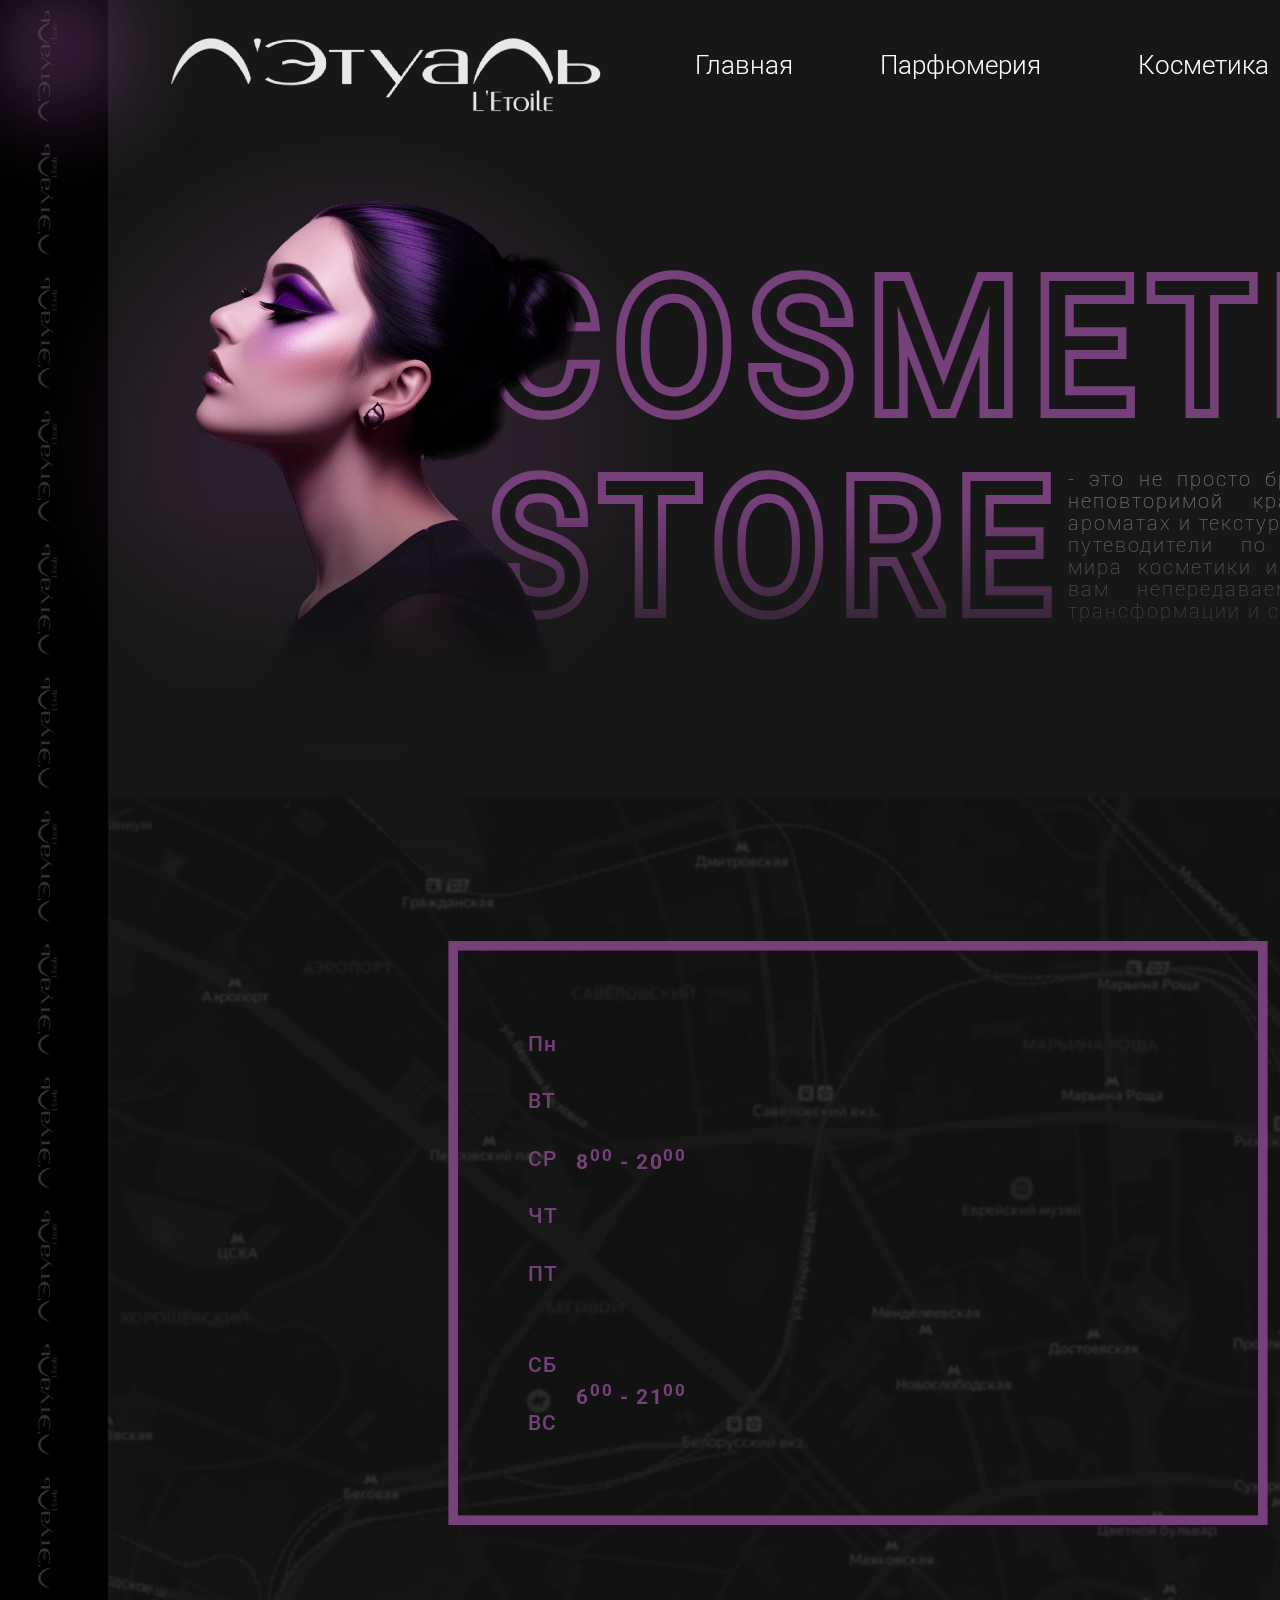
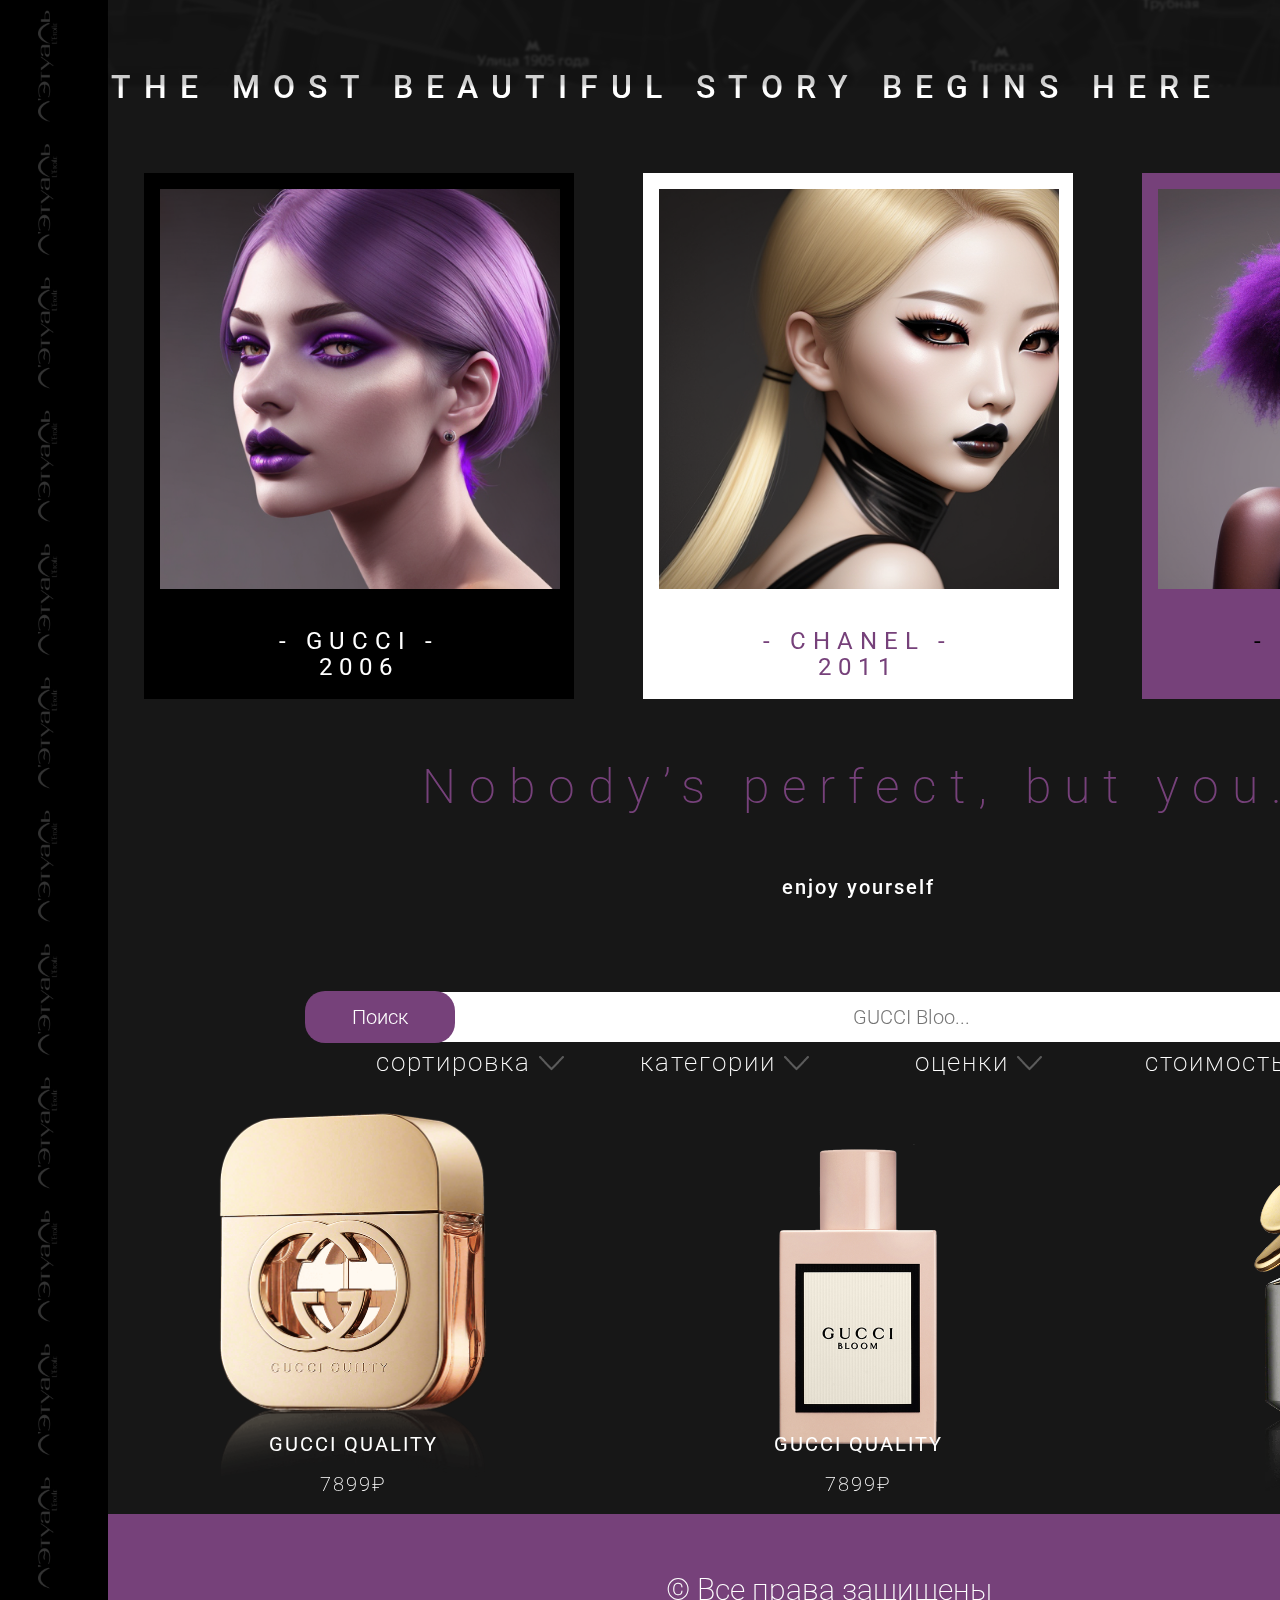
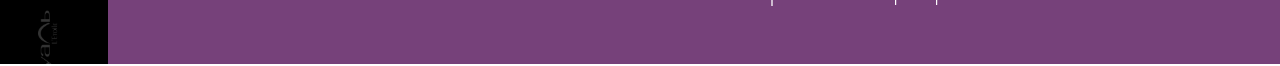
<file: index.html>
<html id="html" style="width: 1700px;" onmousemove="getPositionMove(event)">

<head>
  <title>Летуаль 2.0</title>
  <link rel="stylesheet" href="css/letoile.css">
  <link rel="stylesheet" href="css/effects.css">
  <link rel="stylesheet" href="css/modals.css">

  <link rel="preconnect" href="https://fonts.googleapis.com">
  <link rel="preconnect" href="https://fonts.gstatic.com">
  <link
    href="https://fonts.googleapis.com/css2?family=Roboto:ital,wght@0,100;0,300;0,400;0,500;0,700;0,900;1,100;1,300;1,400;1,500;1,700;1,900&display=swap"
    rel="stylesheet">
  <script src="js/some.js"></script>
  <script src="js/modal.js"></script>
  <script src="js/data.js"></script>
</head>

<body onscroll="getPositionScroll(event)" onload="reload()">

  <div id="reg">
    <p class="text" style="font-weight: 600; font-size: 40px; color: var(--main-color); margin: 50px 0 0 0;">Регистрация
    </p>
    <input style=" grid-area: name" placeholder="Имя" class="baseButton">
    <input style=" grid-area: email" placeholder="Email@email" class="baseButton">
    <input style=" grid-area: password" placeholder="Пароль" class="baseButton">
    <button style=" grid-area: confirm; background: var(--main-color)" class="baseButton _zoomIn"
      onclick="close_modal(1)">Подтвердить</button>
  </div>

  <div id="productModal" class="product text">
    <img src="css/img/pngwing.com (2).png">
    <div>
      <b>GUCCI QUALITY</b>
      <p>7899₽</p>
    </div>
    <button style="grid-area: confirm; background: var(--main-color)" class="baseButton _zoomIn"
      onclick="close_modal(2)">купить</button>
  </div>

  <span id="mousePoint"></span>

  <div id="blackOut"></div>

  <div id="mainPage">

    <table border="0" style="width:1500; height:250px;">
      <tr id="navBar">
        <td class="vatop" width="150" style=" padding-top: 20px">
          <img id="labelImage" src="\css\img\30.png" />
        </td>
        <td class="vatop pdtop50 " style="width: 50px;">
        </td>
        <td class="vatop pdtop50 _zoomOut">
          <p>Главная</p>
        </td>
        <td class="vatop pdtop50 _zoomOut">
          <p>Парфюмерия</p>
        </td>
        <td class="vatop pdtop50 _zoomOut">
          <p>Косметика</p>
        </td>
        <td width="290px">

          <table id="navReg" align="center" style="z-index: 2; position: relative;">
            <tr>
              <td>
                <input class="baseButton" type="text" placeholder="Почта" />
              </td>
            </tr>
            <tr>
              <td style="padding-top: 10px">
                <input class="baseButton" type="password" placeholder="Пароль" />
              </td>
            </tr>
            <tr>
              <td align="center" style="padding-top: 10px">
                <button class="baseButton _zoomIn " style="
                      background: var(--main-color);
                      width: 114px;
                      height: 50px;
                    ">
                  Вход
                </button>
              </td>
            </tr>
            <tr align="center">
              <td>
                <button style="color: var(--grey-text); background: none; border: none;" onclick="open_modal(1)">нет
                  аккаунта?</button>
              </td>
            </tr>
          </table>

          <table id="navIcons" align="center"
            style="display: none;z-index: 2; position: relative; margin: -85px 0 0 110px;">
            <tr>
              <td class="_zoomOut" style="width: 80px;">
                <a style="width: 55px; display: block;" href=""><img src="css/img/bag_icon.png"></a>
              </td>
              <td class="_zoomOut">
                <a style="width: 55px; display: block;" href="pages/profile.html"><img
                    src="css/img/profile_icon.png"></a>
              </td>
            </tr>
          </table>

        </td>
      </tr>
    </table>

    <table style="border-spacing: 0; margin-top: -50px" border="0" width="1500" cellpadding="0" align="center">
      <tr>
        <td>
          <img src="css/img/model.png" align="left" style="z-index: 99; position: relative; pointer-events: none;" />
          <span id="cyrcle"></span>
          <span id="mainImgShadow"></span>
          <div class="pdtop50" style="width: 100%; position: absolute; margin-left: 400px;">
            <span class="textHightlightBig">cosmetics</span>
            <span class="textHightlightBig"
              style="color: var(--main-color); z-index: 0; -webkit-text-stroke: 18px var(--main-color);">cosmetics</span>
            <span class="textHightlightBig" style="top:250px;transform: scale(0.9,1);"> store</span>
            <span class="textHightlightBig"
              style="color: var(--main-color); z-index: 0; -webkit-text-stroke: 18px var(--main-color); top:250px; transform: scale(0.9,1);">
              store</span>
            <div id="mainText" class="text">
              - это не просто бренд, это история вашей неповторимой красоты,
              воплощенная в ароматах и текстурах, макияже и уходе. Мы -
              путеводители по бескрайним просторам мира косметики и
              парфюмерии, предлагая вам непередаваемый опыт собственной
              трансформации и самовыражения.
            </div>
          </div>

          <div style="margin-top: 600px; height: 740px;padding-top: 70px;">
            <span class="bgImgBlur"
              style="margin-top: -70px; filter: grayscale(1) brightness(1) invert(1) blur(1px); opacity: 0.2;"><img
                src="css/img/карта_фон.png" style=" width: 1496px; " />
            </span>

            <div id="mapFrame">
              <table width="100%" height="600px" style=" padding: 50px;">
                <tr>
                  <td width="100%">
                    <table align="center" cellspacing="40px" class="text"
                      style="color: var(--main-color); font-size: 26px; font-weight: 500;    -webkit-border-horizontal-spacing: 20px;">
                      <tr>
                        <td>Пн</td>
                        <td rowspan="5" style="font-weight: 700;;">8<sup>00</sup> - 20<sup>00</sup></td>
                      </tr>
                      <tr>
                        <td>ВТ</td>
                        <td></td>
                      </tr>
                      <tr>
                        <td>СР</td>
                        <td></td>
                      </tr>
                      <tr>
                        <td>ЧТ</td>
                        <td></td>
                      </tr>
                      <tr>
                        <td>ПТ</td>
                        <td></td>
                      </tr>
                      <tr>
                        <td></td>
                        <td></td>
                      </tr>
                      <tr>
                        <td>СБ</td>
                        <td rowspan="2" style="font-weight: 700;">6<sup>00</sup> - 21<sup>00</sup></td>
                      </tr>
                      <tr>
                        <td>ВС</td>
                        <td></td>
                      </tr>
                    </table>
                  </td>
                  <td align="right" style=" filter: grayscale(1) brightness(1) invert(1);">
                    <script style="display: block; width: 600px;height: 600px;" type="text/javascript" charset="utf-8"
                      async
                      src="https://api-maps.yandex.ru/services/constructor/1.0/js/?um=constructor%3Ae9d19015764125494abab00ab33d505ae9734fc39b5972a7b6e6e35f06b91289&amp;width=600&amp;height=600&amp;lang=ru_RU&amp;scroll=true">
                      </script>
                </tr>
              </table>
              <span class="text"
                style="position: absolute; color: var(--main-color); font-weight: 700; left: 1100px;">(2023)</span>
            </div>
          </div>

          <table class="text" width="100%" height="900px" style="margin-top: 30px;">
            <tbody>
              <tr>
                <td colspan="3"
                  style="text-transform: uppercase; font-weight: 500; font-size: 32px;line-height: 90%; letter-spacing: 13px;">
                  the most beautiful story begins here</td>
              </tr>
              <tr height="600px">
                <td align="center">
                  <div class="photoCard">
                    <img src="css/img/gucci_model.png" style="width: 400; padding: 16px;" />
                    <p>- GUCCI -<br />2006</p>
                  </div>
                </td>
                <td align="center">
                  <div class="photoCard" style="background: white; color: var(--main-color);">
                    <img src="css/img/chanel_model.png" style="width: 400; padding: 16px;" />
                    <p>- CHANEL -<br />2011</p>
                  </div>
                </td>
                <td align="center">
                  <div class="photoCard" style="background: var(--main-color); color: black;">
                    <img src="css/img/lacoste_model.png" style="width: 400; padding: 16px" />
                    <p>- LACOSTE -<br />2020</p>
                  </div>
                </td>
              </tr>
              <tr>
                <td colspan="3" align="center"
                  style="color: var(--main-color);font-weight: 200;font-size: 48px;letter-spacing: 13px;">
                  Nobody’s perfect, but you.</td>
              </tr>
              <tr>
                <td colspan="3" align="center" style="font-weight: 500;font-size: 32pxs;">enjoy yourself</td>
              </tr>
            </tbody>
          </table>

          <table width="100%" class="pdtop50 text">
            <tr>
              <td class="search" colspan="6">
                <button class="baseButton _focus">Поиск</button>
                <input class="baseButton" type="text" placeholder="GUCCI Bloo..." />
              </td>
            </tr>
            <tr style="font-size: 26px; text-align: center;">
              <td width="230px"></td>
              <td width="250px" onclick="searchSortOpenClose(1)">сортировка <img src="/css/img/list.png"></td>
              <td width="250px" onclick="searchSortOpenClose(2)">категории <img src="/css/img/list.png"></td>
              <td width="250px" onclick="searchSortOpenClose(3)">оценки <img src="/css/img/list.png"></td>
              <td width="250px" onclick="searchSortOpenClose(4)">стоимость <img src="/css/img/list.png"></td>
              <td></td>
            </tr>
          </table>

          <div id="searchTb" width="auto" class="text" style="margin-top: -36px;">
            <div class="searchCard" style="grid-area: '1';">
              <b onclick="searchSortOpenClose(1,1)">сортировка <img src="/css/img/list.png"></b>
              <p onclick="searchSort(event,1)">по стоимости min</p>
              <p onclick="searchSort(event,1)">по стоимости max</p>
              <p onclick="searchSort(event,1)">по алфавиту A->Z</p>
              <p onclick="searchSort(event,1)">по алфавиту Z->A</p>
              <p onclick="searchSort(event,1)">по новизне</p>
              <p onclick="searchSort(event,1)">по рейтингу</p>
            </div>
            <div class="searchCard" style="grid-area: '2';">
              <b onclick="searchSortOpenClose(2,1)">категории <img src="/css/img/list.png"></b>
              <p onclick="searchSort(event)">духи</p>
              <p onclick="searchSort(event)">косметика</p>
            </div>
            <div class="searchCard" style="grid-area: '3';">
              <b onclick="searchSortOpenClose(3,1)">оценки <img src="/css/img/list.png"></b>
              <p onclick="searchSort(event)">⭐</p>
              <p onclick="searchSort(event)">⭐⭐</p>
              <p onclick="searchSort(event)">⭐⭐⭐</p>
              <p onclick="searchSort(event)">⭐⭐⭐⭐</p>
              <p onclick="searchSort(event)">⭐⭐⭐⭐⭐</p>
            </div>
            <div class="searchCard" style="grid-area: '4';">
              <b onclick="searchSortOpenClose(4,1)">стоимость <img src="/css/img/list.png"></b>
              <i>от</i>
              <input style="width: 223px; height: 40px; background: lightgray;" placeholder="1000"></input>
              <i>до</i>
              <input style="width: 223px; height: 40px; background: lightgray; margin-bottom: 30px;"
                placeholder="5000"></input>
            </div>
          </div>

        </td>
      </tr>
    </table>

    <div class="buyPage">
      <div class="product text" onclick="open_modal(2)">
        <img src="css/img/pngwing.com (2).png">
        <div>
          <b>GUCCI QUALITY</b>
          <p>7899₽</p>
        </div>
      </div>

      <div class="product text" onclick="open_modal(2)">
        <img src="css/img/pngwing.com (1).png">
        <div>
          <b>GUCCI QUALITY</b>
          <p>7899₽</p>
        </div>
      </div>

      <div class="product text" onclick="open_modal(2)">
        <img src="css/img/pngwing.com.png">
        <div>
          <b>GUCCI QUALITY</b>
          <p>7899₽</p>
        </div>
      </div>
    </div>
  </div>
</body>

<footer>
  <table align="center" height="150px" width="1500px">
    <tr>
      <td></td>
      <td>© Все права защищены</td>
      <td align="right" style="padding-right: 50px;">+7(977)303-95-29</td>
    </tr>
  </table>
</footer>

</html>
</file>
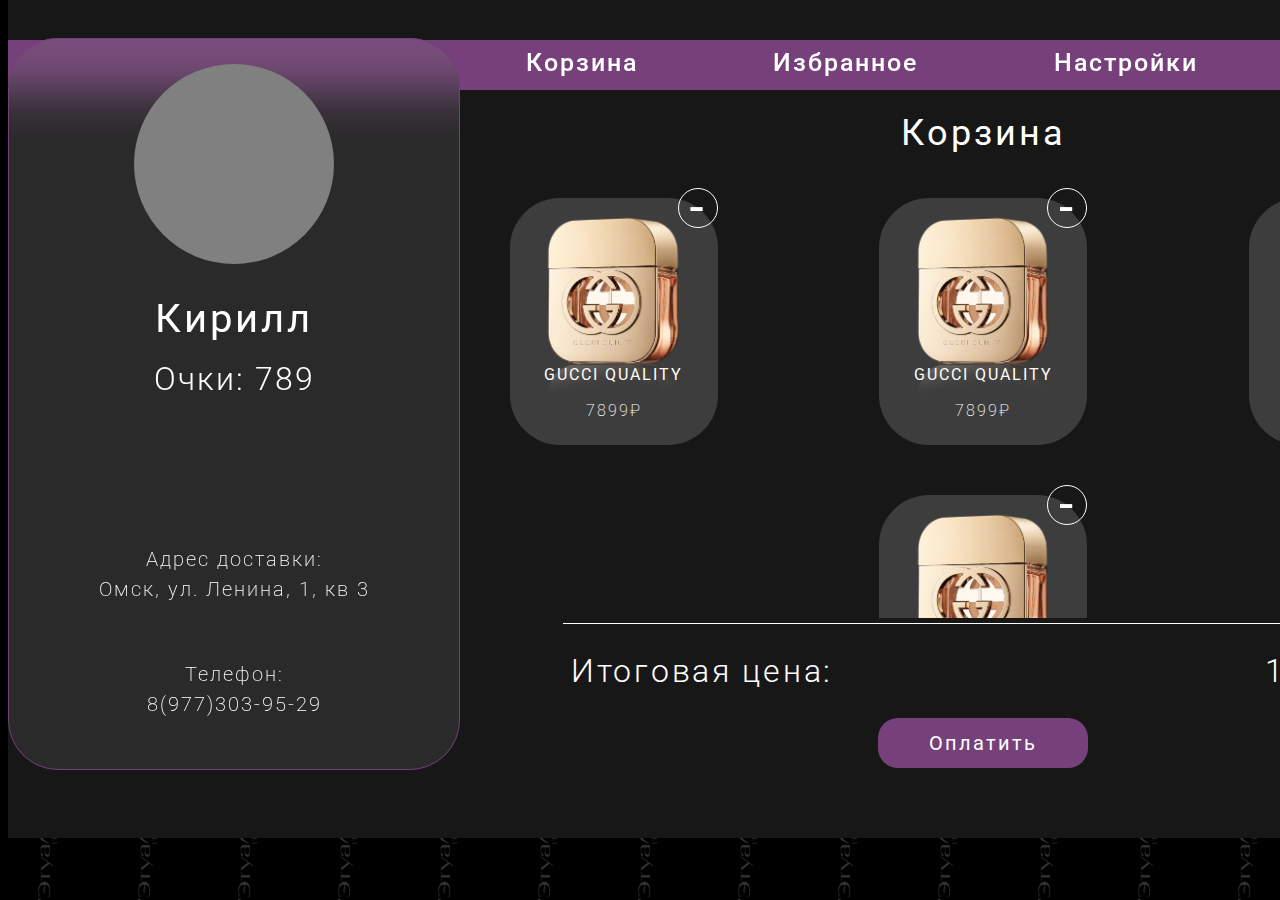
<file: pages/profile.html>
<!DOCTYPE html>
<html id="html" style="overflow: hidden hidden;">

<head>
    <title>Профиль</title>
    <link rel="stylesheet" href="../css/letoile.css">
    <link rel="stylesheet" href="../css/effects.css">
    <link rel="stylesheet" href="../css/modals.css">
    <link rel="stylesheet" href="../css/profilePage.css">

    <link rel="preconnect" href="https://fonts.googleapis.com">
    <link rel="preconnect" href="https://fonts.gstatic.com">
    <link
        href="https://fonts.googleapis.com/css2?family=Roboto:ital,wght@0,100;0,300;0,400;0,500;0,700;0,900;1,100;1,300;1,400;1,500;1,700;1,900&display=swap"
        rel="stylesheet">
    <script src="../js/some.js"></script>
    <script src="../js/modal.js"></script>
</head>

<body class="text">
    <span id="profileLine"></span>

    <div id="blackOut"></div>

    <div id="productModal" class="product text">
        <img src="../css/img/pngwing.com (2).png">
        <div>
            <b>GUCCI QUALITY</b>
            <p>7899₽</p>
        </div>
        <button style="grid-area: confirm; background: var(--main-color)" class="baseButton _zoomIn"
            onclick="close_modal(2)">купить</button>
    </div>

    <div id="mainPageProfile">

        <div id="userCard">
            <span style="display: block;height: 200px; width: 200px; border-radius: 50%; background: gray;"></span>
            <p class="textHightlight" style="color: var(--white-color); font-size: 40px;">Кирилл</p>
            <p style="font-size: 32px; font-weight: 300;">Очки: 789</p>
            <p></p>
            <p>Адрес доставки:<br />Омск, ул. Ленина, 1, кв 3</p>
            <p style="place-self: normal;">Телефон:<br />8(977)303-95-29</p>
        </div>

        <div id="navBarProfile" style="grid-area: nav;">
            <a onclick="profileNav(1)">Корзина</a>
            <a onclick="profileNav(2)">Избранное</a>
            <a onclick="profileNav(3)">Настройки</a>
            <a href="../index.html">Главная</a>
        </div>

        <div id="profilePageName" style="grid-area: pageName; place-self: center; color: var(--white-color);"
            class="textHightlight">Корзина
        </div>

        <div id="bagPageProfile">
            <div class="buyPage">
                <div class="product text">
                    <button class="_zoomIn text">
                        <p style="margin: -6px 0 0 0;">-</p>
                    </button>
                    <div id="productBlock" onclick="open_modal(2)">
                        <img src="../css/img/pngwing.com (2).png">
                        <div>
                            <b>GUCCI QUALITY</b>
                            <p>7899₽</p>
                        </div>
                    </div>
                </div>
                <div class="product text">
                    <button class="_zoomIn text">
                        <p style="margin: -6px 0 0 0;">-</p>
                    </button>
                    <div id="productBlock" onclick="open_modal(2)">
                        <img src="../css/img/pngwing.com (2).png">
                        <div>
                            <b>GUCCI QUALITY</b>
                            <p>7899₽</p>
                        </div>
                    </div>
                </div>
                <div class="product text">
                    <button class="_zoomIn text">
                        <p style="margin: -6px 0 0 0;">-</p>
                    </button>
                    <div id="productBlock" onclick="open_modal(2)">
                        <img src="../css/img/pngwing.com (2).png">
                        <div>
                            <b>GUCCI QUALITY</b>
                            <p>7899₽</p>
                        </div>
                    </div>
                </div>
                <div class="product text">
                    <button class="_zoomIn text">
                        <p style="margin: -6px 0 0 0;">-</p>
                    </button>
                    <div id="productBlock" onclick="open_modal(2)">
                        <img src="../css/img/pngwing.com (2).png">
                        <div>
                            <b>GUCCI QUALITY</b>
                            <p>7899₽</p>
                        </div>
                    </div>
                </div>
            </div>
            <div id="costBuyPage">
                <p>Итоговая цена:</p>
                <p>17 800₽</p>
            </div>
        </div>

        <div id="likePageProfile" style="display: none;">
            <div class="buyPage">
                <div class="product text">
                    <button class="_zoomIn text">
                        <p style="margin: -6px 0 0 0;">-</p>
                    </button>
                    <div id="productBlock" onclick="open_modal(2)">
                        <img src="../css/img/pngwing.com (2).png">
                        <div>
                            <b>GUCCI QUALITY</b>
                            <p>7899₽</p>
                        </div>
                    </div>
                </div>
            </div>
        </div>

        <div id="settingPageProfile" style="display: none;">
            <div id="setting">
                <p>Имя</p>
                <input type="text" placeholder="Кирилл" />
            </div>
            <div id="setting">
                <p>Пароль</p>
                <input type="password" placeholder="*******************" />
            </div>
            <div id="setting">
                <p>Почта</p>
                <input type="email" placeholder="kirill.04@mail.tu" />
            </div>
            <div id="setting">
                <p>Адрес</p>
                <input type="text" placeholder="Омск, ул. Ленина, 1, кв 3" />
            </div>
            <div id="setting">
                <p>Телефон</p>
                <input type="tel" placeholder="8(977)303-95-29" />
            </div>
            <div id="setting">
                <p>Оформление</p>
                <div id="settingColorPanel">
                    <div class="themeColor" style="background: #76417A;"></div>
                    <div class="themeColor" style="background: #417A51;"></div>
                    <div class="themeColor" style="background: #7A4141;"></div>
                    <div class="themeColor" style="background: #414E7A;"></div>
                </div>
            </div>
            <div id="setting">
                <button class="baseButton _focus _zoomIn">Выйти</button>
                <button class="baseButton _focus _zoomIn" style="justify-self: end;">Удалить аккаунт</button>
            </div>
        </div>

        <button id="profilePageConfirm" class="baseButton text bgMain _focus _zoomIn"
            style="font-weight: 400; justify-self: center;">Оплатить</button>
    </div>
</body>

</html>
</file>
<file: css/letoile.css>
:root {
    --main-color: #76417a;
    --white-text: white;
    --grey-text: rgba(255, 255, 255, 0.5);
    --black-text: black;
    --bg-color: #171717;
}

::-webkit-scrollbar {
    width: 10px;
}

::-webkit-scrollbar-corner {
    background: none;
}

::-webkit-scrollbar-track {
    background: var(--black-text);
}

::-webkit-scrollbar-thumb {
    background-color: var(--main-color);
    border-radius: 20px;
}

::selection {
    background: var(--main-color);
    color: black;
}

html {
    width: 100%;
    font-family: Roboto;
    color: var(--white-text);
    overflow: hidden overlay;
    scroll-behavior: smooth;
}

a {
    text-decoration: none;
    color: var(--white-text);
    text-emphasis: none;
}

p :not(id) {
    text-align: center;
    font-size: 20px;
    font-weight: 400;
}

li {
    margin-left: 20px;
}

img {
    pointer-events: none;
}

input:-internal-autofill-selected {
    background: none;
}

input:focus-visible,
input {
    text-decoration: none;
    border: none;
    outline: none;
    color: var(--black-text) !important;
}

textarea,
textarea:focus-visible {
    text-decoration: none;
    border: none;
    outline: none;
    resize: none;
}

textarea::-webkit-scrollbar-track {
    background: none;
}

body {
    width: 100%;
    background-image: linear-gradient(rgba(0, 0, 0, 0.8), rgba(0, 0, 0, 0.8)), url(img/41.png);
    background-size: 100px;
}

#mousePoint {
    width: 100px;
    height: 100px;
    background: var(--main-color);
    position: absolute;
    pointer-events: none;
    border-radius: 50px;
    filter: blur(50px);
    opacity: 1;
    z-index: 101;
}

#mainPage {
    background: var(--bg-color);
    width: 1500px;
    margin-top: -10px;
    margin-left: auto;
    margin-right: auto;
}

#navBar {
    text-align: center;
    font-size: 26px;
    font-weight: 300;
}

#navReg {
    margin-left: 40px;
}

#labelImage {
    mix-blend-mode: exclusion;
    padding-left: 50px;
    width: 444px;
    pointer-events: none;
}

.vatop {
    vertical-align: top;
}

.pdtop50 {
    padding-top: 50px;
}

.bgMain {
    background-color: var(--main-color);
}

.baseButton {
    border-radius: 20px;
    width: 210px;
    height: 50px;
    border-radius: 20px;
    border-color: transparent;
    text-align: center;
    border-color: transparent;
    text-decoration: none;
    font-size: 20px;
    color: var(--white-text);
    font-family: Roboto;
    font-weight: 300;
}

#cyrcle {
    border-radius: 420px;
    background: rgba(118, 65, 122, 0.2);
    filter: blur(50px);
    width: 500px;
    height: 500px;
    display: block;
    position: absolute;
    z-index: 0;
}

#mainImgShadow {
    top: 500px;
    width: 1500px;
    height: 250px;
    background: linear-gradient(360deg,
            var(--bg-color),
            var(--bg-color) 25%,
            transparent);
    display: block;
    position: absolute;
    z-index: 100;
}

#mainText {
    position: absolute;
    color: var(--grey-text);
    text-align: justify;
    font-family: Roboto;
    font-size: 20px;
    font-weight: 100;
    line-height: 110%;
    letter-spacing: 2px;
    width: 500px;
    height: 168px;
    left: 560px;
    top: 270px;
}

.textHightlight {
    color: var(--main-color);
    font-size: 36px;
    font-weight: 400;
    line-height: 30px;
    letter-spacing: 3px;
}

.textHightlightBig {
    position: absolute;
    color: var(--bg-color);
    font-size: 180px;
    font-weight: 400;
    line-height: 200px;
    letter-spacing: 18px;
    text-transform: uppercase;
    z-index: 1;
    left: -50px;
    transform: scale(0.95, 1);
}

.text {
    font-size: 20px;
    font-weight: 200;
    line-height: 30px;
    letter-spacing: 2px;
}

.limited-text {
    margin-left: 30px;
    padding: 1px;
    display: block;
    max-width: 150px;
    white-space: nowrap;
    overflow: hidden;
    text-overflow: ellipsis;
}

.bgImgBlur {
    display: block;
    position: absolute;
    z-index: 0;
    filter: blur(30px);
    pointer-events: none;
}

#mapFrame {
    position: relative;
    margin-left: auto;
    margin-right: auto;
    width: 1000px;
    border: 12px solid var(--main-color);
    scale: 0.8;
}

.photoCard {
    width: 430px;
    height: 526px;
    background: black;
    text-align: center;
    text-align: center;
    font-size: 24px;
    font-weight: 400;
    line-height: 25.5px;
    letter-spacing: 7px;
}

.search {
    text-align: center;
    position: relative;
    z-index: 1;
}

.search button {
    background-color: var(--main-color);
    width: 150px;
    z-index: 2;
    position: relative;
    height: 52px;
}

.search input {
    width: 1000px;
    margin-left: -50px;
    color: var(--black-text);
}

.searchCard {
    display: flex;
    width: 250px;
    height: 0;
    overflow: hidden;
    border-radius: 41px;
    background: white;
    margin: 0;
    z-index: 2;
    position: relative;
    font-size: 20px;
    justify-items: center;
    flex-direction: column;
    align-items: center;
    transition: 0.5s ease-in-out;
}

.searchCard p,
.searchCard i {
    margin: 0;
    color: #5B5B5B;
    font-weight: 400;
    border-top: 1px solid #5B5B5B;
    border-bottom: 1px solid #5B5B5B;
    width: 220px;
    height: 40px;
    padding-top: 5px;
    font-style: normal;
    cursor: pointer;
}

.searchCard p:last-child {
    border-bottom: none;
    margin-bottom: 10px;
}

.searchCard b {
    color: #5B5B5B;
    font-size: 26px;
    font-weight: 700;
    margin-top: 20px;
    margin-bottom: 20px;
}

.searchCard input {
    font-size: 32px;
    font-weight: 300;
    text-align: center;
}

.searchCard p:hover {
    background: rgba(211, 211, 211, 0.5);
}

#searchTb {
    height: auto;
    width: auto;
    margin-left: auto;
    margin-right: auto;
    text-align: center;
    display: grid;
    justify-content: center;
    grid-template-areas: '1 2 3 4';
    grid-template-columns: repeat(4, 250px);
    transition: .5s linear;
}

.buyPage {
    display: flex;
    flex-wrap: wrap;
    justify-content: space-evenly;
    align-items: center;
    width: 1500px;
    height: auto;
    padding-top: 50px;
    gap: 50px 110px;
}

.product {
    border-radius: 30px;
}

.product:not(#productModal):hover {
    border: 1px solid gray;
    box-shadow: 0px 0px 10px black;
    width: 298px;
    height: 428px;
}

.product,
.product img {
    width: 300px;
    text-align: center;
}

.product img {
    object-fit: contain;
    height: 400px;
}

.product div {
    line-height: 20px;
    margin-top: -60px;
}

.product div b {
    font-weight: 400;
}

footer,
footer table {
    text-align: center;
    background-color: var(--main-color);
    width: 1500px;
    height: 150px;
    margin-bottom: -10px;
    font-size: 30px;
    font-weight: 200;
    margin-left: auto;
    margin-right: auto;
}

footer table {
    width: 1500px;
}

footer td {
    width: 500px;
}
</file>
<file: css/effects.css>
._zoomOut:hover p,
._zoomOut:hover a,
._zoomOut:hover img {
    transition: 0.3s linear;
    transform: scale(1.2);
    color: var(--main-color);
}

._zoomIn:hover {
    transition: 0.3s linear;
    transform: scale(0.9);
    filter: opacity(0.8);
}

._zoomOut,
._zoomOut p,
._zoomOut a,
._zoomIn,
._focus,
._zoomOut img {
    transition: 0.3s linear;
}

._focus:active,
._zoomIn:active {
    transition: 0.1s linear;
    filter: brightness(1.5);
}

#loader {
    display: none;
    position: fixed;
    top: 0;
    left: 0;
    width: 100%;
    height: 100%;
    background-color: rgba(0, 0, 0, 0.7);
    z-index: 9999;
}

#loader::after {
    content: '';
    position: absolute;
    top: 50%;
    left: 50%;
    width: 80px;
    height: 80px;
    margin-top: -20px;
    margin-left: -20px;
    border: 10px solid var(--main-color);
    border-top: 10px solid transparent;
    border-radius: 50%;
    animation: spin 1s linear infinite;
}

@keyframes spin {
    0% {
        transform: rotate(0deg);
        opacity: 1;
    }

    50% {
        transform: rotate(180deg);
        opacity: 0.2;
    }

    100% {
        transform: rotate(360deg);
        opacity: 1;
    }
}
</file>
<file: css/modals.css>
#reg {
    display: none;
    grid-template-areas:
        "exit label"
        "name name"
        "email email"
        "password password"
        "confirm confirm";
    grid-template-rows: 120px 100px 100px 100px 100px;
    grid-template-columns: 0 100%;
    width: 400px;
    height: 500px;
    z-index: 101;
    position: absolute;
    border: 1px solid var(--main-color);
    backdrop-filter: blur(50px);
    left: calc(100% - 1100px);
    position: fixed;
    top: 200px;
    justify-items: center;
    border-radius: 50px;
}

#reg button {
    width: 150px;
}

#productModal {
    display: none;
    grid-template-areas:
        'exit exit exit'
        'photo text text'
        'name text text'
        'comment buy like';
    grid-template-rows: 30px 400px 50px 100px;
    grid-template-columns: 370px 350px 80px;
    width: 844px;
    height: 620px;
    z-index: 101;
    border: 1px solid var(--main-color);
    backdrop-filter: blur(50px);
    position: fixed;
    justify-items: center;
    border-radius: 50px;
    top: 50%;
    left: 55%;
    transform: translate(-50%, -50%);
    font-size: 26px;
    font-weight: 400;
    line-height: 130%;
    letter-spacing: 2px;
}

#productModal button {
    width: 263px;
    height: 74px;
    border-radius: 50px;
    font-size: 36px;
    font-weight: 400;
    letter-spacing: 5.22px;
}

#commentCard {
    position: fixed;
    top: 50%;
    left: 15%;
    display: none;
    grid-template-areas:
        'comment'
        'textBlock';
    grid-template-rows: auto 180px;
    width: 356px;
    height: 620px;
    border-radius: 50px;
    border: 1px solid var(--main-color);
    background: rgba(0, 0, 0, 0.20);
    backdrop-filter: blur(25px);
    z-index: 101;
    transform: translate(-50%, -50%);
}

#commentCard div::-webkit-scrollbar-track {
    background: none;
}

.commentMsg {
    display: grid;
    grid-template-areas: 'name star'
        'text text';
    grid-template-rows: 10px auto;
    border-top: 1px solid #909090;
    border-bottom: 1px solid #909090;
    width: 263px;
    height: auto;
    padding: 10px 0 10px 0;
}

#blackOut {
    display: none;
    position: absolute;
    backdrop-filter: blur(10px);
    width: 100%;
    height: 1000%;
    z-index: 100;
}

.openModal {
    overflow-y: hidden;
}

#upper {
    width: 40px;
    height: 40px;
    position: fixed;
    background: var(--main-color);
    border-radius: 50%;
    box-shadow: inset 0px 0px 0px 5px var(--bg-color), 0px 0px 0px 5px var(--main-color);
    right: 70px;
    bottom: 40px;
    z-index: 999;
    text-align: center;
    font-size: 30px;
    color: var(--bg-color);
    -webkit-text-stroke: var(--bg-color) 1px;
}

#upper:hover {
    scale: 1.2;
}

span[name="star"] {
    filter: brightness(10);
}
</file>
<file: css/profilePage.css>
#profileLine {
    width: 100%;
    position: absolute;
    height: 50px;
    background: var(--main-color);
    top: 40px;
}

#mainPageProfile {
    background: var(--bg-color);
    width: 1500px;
    height: 800px;
    margin-top: -10px;
    margin-left: auto;
    margin-right: auto;
    display: grid;
    grid-template-areas:
        "userCard nav"
        "userCard pageName"
        "userCard page"
        "userCard confirm";
    grid-template-columns: 450px auto;
    grid-template-rows: 50px 90px auto 120px;
    padding-top: 40px;
}

#userCard {
    grid-area: userCard;
    border-radius: 50px;
    width: 450px;
    height: 730px;
    border: 1px solid var(--main-color);
    background: rgba(217, 217, 217, 0.10);
    backdrop-filter: blur(25px);
    display: grid;
    place-items: center;
    text-align: center;
    grid-template-rows: 250px 60px 60px 100px auto;
}

#navBarProfile {
    display: grid;
    grid-template-areas: "1 2 3 4";
    place-items: center;
    position: relative;
    z-index: 1;
}

#navBarProfile a {
    margin: 0;
    display: inline;
    font-size: 25px;
    font-weight: 500;
    cursor: pointer;
}

#bagPageProfile {
    display: grid;
    grid-template-rows: auto 100px;
}

#bagPageProfile .buyPage,
#likePageProfile .buyPage {
    width: 100%;
    height: 420px;
    padding: 0;
    align-items: flex-start;
    overflow-y: scroll;
    padding-top: 20px;
}

#bagPageProfile .buyPage::-webkit-scrollbar-track,
#likePageProfile .buyPage::-webkit-scrollbar-track,
#settingPageProfile::-webkit-scrollbar-track {
    background: none;
}

#bagPageProfile .buyPage .product,
#likePageProfile .buyPage .product {
    display: grid;
    grid-template-rows: 20px 200px 20px;
    width: 208px;
    height: 247px;
    border-radius: 50px;
    background: rgba(217, 217, 217, 0.20);
    font-size: 16px;
    place-items: center;
}

#bagPageProfile .buyPage .product #productBlock,
#likePageProfile .buyPage .product #productBlock {
    margin-top: 10px;
    height: 100%;
    width: 100%;
}

#bagPageProfile .buyPage .product div img,
#likePageProfile .buyPage .product div img {
    height: 187px;
    margin-top: -30px;
    width: auto;
    margin: -10px 0 20px 0;
}

#bagPageProfile .buyPage .product button,
#likePageProfile .buyPage .product button {
    width: 40px;
    height: 40px;
    background: none;
    border: 1px solid var(--white-text);
    border-radius: 50%;
    cursor: pointer;
    color: var(--white-text);
    font-size: 50px;
    font-weight: 100;
    justify-self: end;
}

#costBuyPage {
    display: grid;
    grid-template-areas: "1 2";
    grid-template-columns: 270px auto;
    border-top: 1px solid var(--white-text);
    width: 840px;
    height: 90px;
    place-self: center;
    place-items: end;
    text-align: center;
    font-size: 32px;
    font-weight: 300;
    letter-spacing: 2.72px;
}

#settingPageProfile {
    width: 90%;
    justify-self: center;
    overflow-x: scroll;
}

#setting {
    display: grid;
    grid-template-areas: "1 2";
    border-top: 1px solid var(--white-text);
    font-size: 32px;
    font-weight: 300;
    padding: 0 20px 0 20px;
}

#setting input {
    background: none;
    font-size: 32px;
    font-weight: 300;
    justify-self: end;
    width: auto;
    text-align: end;
    color: var(--white-text) !important;
}

#setting button {
    background: rgba(255, 255, 255, 0.05);
    border: 1px solid var(--white-text);
    margin-top: 20px;
}

#settingColorPanel {
    display: grid;
    grid-template-areas: '1 2 3 4';
    justify-self: end;
    place-items: center;
    grid-template-columns: repeat(4, 40px);
}

.themeColor {
    width: 30px;
    height: 30px;
    border-radius: 10px;
}
</file>
